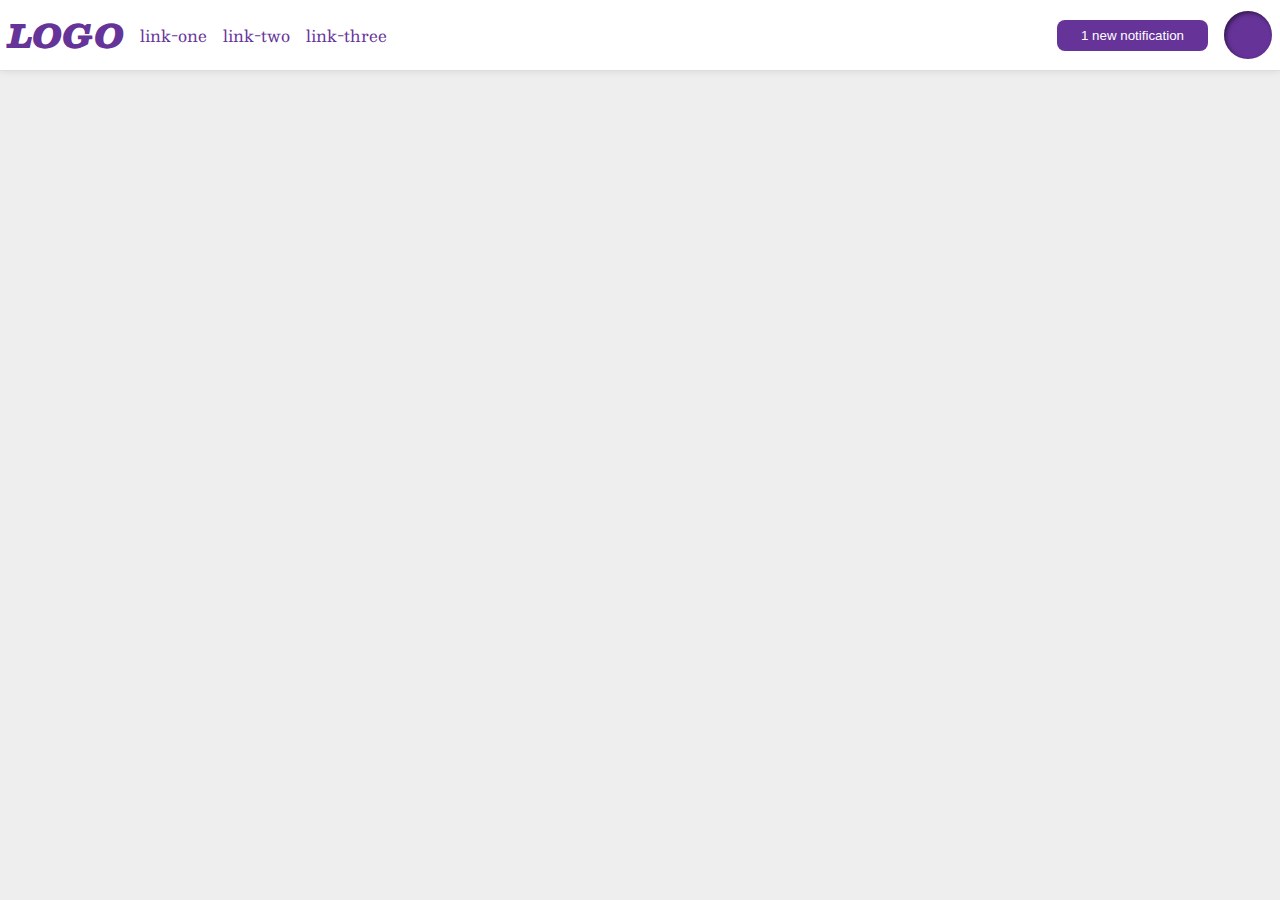
<file: flex/03-flex-header-2/index.html>
<!DOCTYPE html>
<html lang="en">
	<head>
		<meta charset="UTF-8" />
		<meta http-equiv="X-UA-Compatible" content="IE=edge" />
		<meta name="viewport" content="width=device-width, initial-scale=1.0" />
		<title>Flex Header 2</title>
		<link rel="stylesheet" href="style.css" />
	</head>
	<body>
		<div class="header">
			<div class="flex-left">
				<div class="logo">LOGO</div>
				<ul class="links">
					<li><a href="google.com">link-one</a></li>
					<li><a href="google.com">link-two</a></li>
					<li><a href="google.com">link-three</a></li>
				</ul>
			</div>
			<div class="flex-right">
				<button class="notifications">1 new notification</button>
				<div class="profile-image"></div>
			</div>
		</div>
	</body>
</html>
</file>
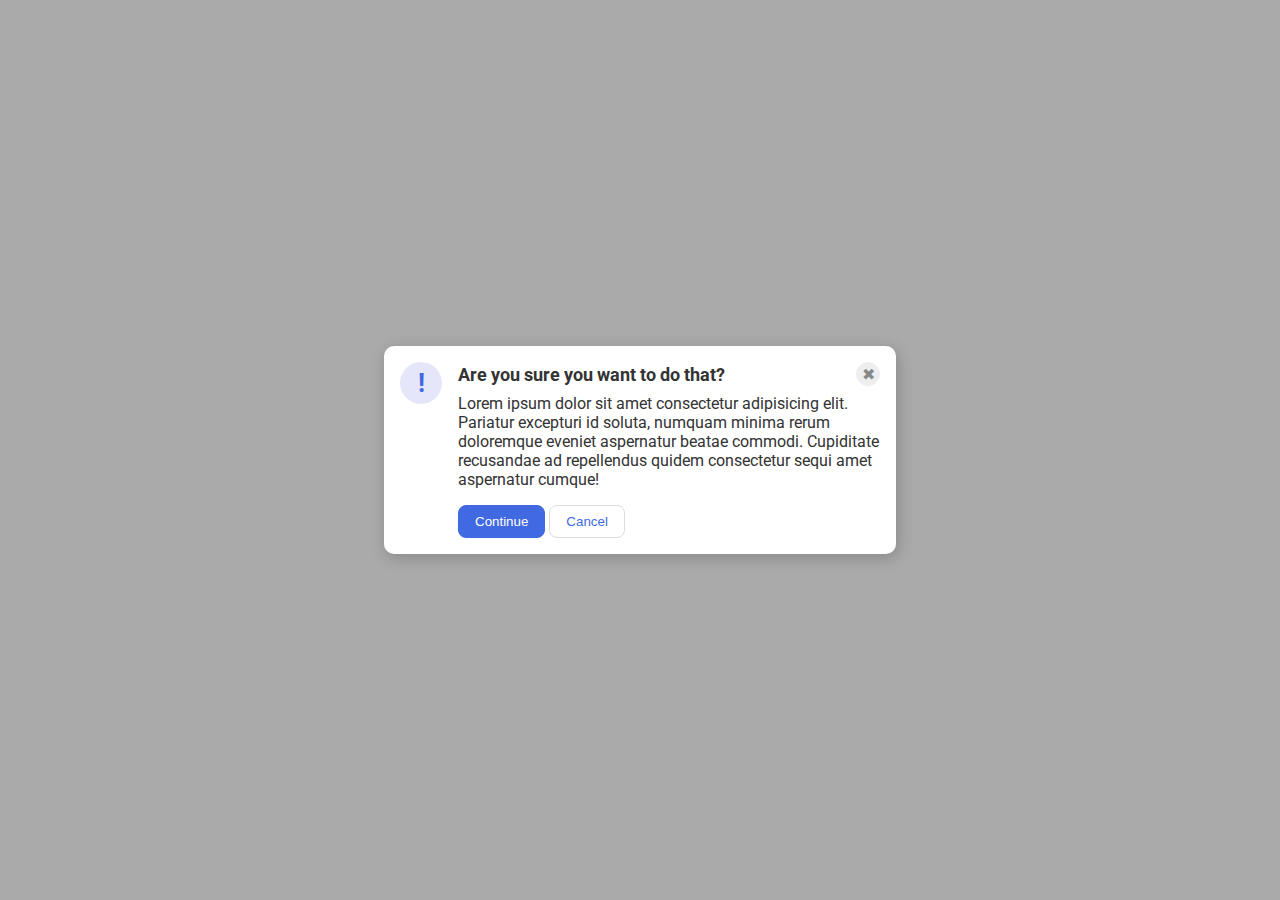
<file: flex/05-flex-modal/index.html>
<!DOCTYPE html>
<html lang="en">
	<head>
		<meta charset="UTF-8" />
		<meta http-equiv="X-UA-Compatible" content="IE=edge" />
		<meta name="viewport" content="width=device-width, initial-scale=1.0" />
		<link rel="stylesheet" href="style.css" />
		<title>Modal</title>
	</head>
	<body>
		<div class="modal">
			<div class="icon">!</div>
			<div class="container">
				<div class="header">
					Are you sure you want to do that?

					<button class="close-button">✖</button>
				</div>

				<div class="text">
					Lorem ipsum dolor sit amet consectetur adipisicing elit. Pariatur
					excepturi id soluta, numquam minima rerum doloremque eveniet
					aspernatur beatae commodi. Cupiditate recusandae ad repellendus quidem
					consectetur sequi amet aspernatur cumque!
				</div>
				<button class="continue">Continue</button>
				<button class="cancel">Cancel</button>
			</div>
		</div>
	</body>
</html>
</file>
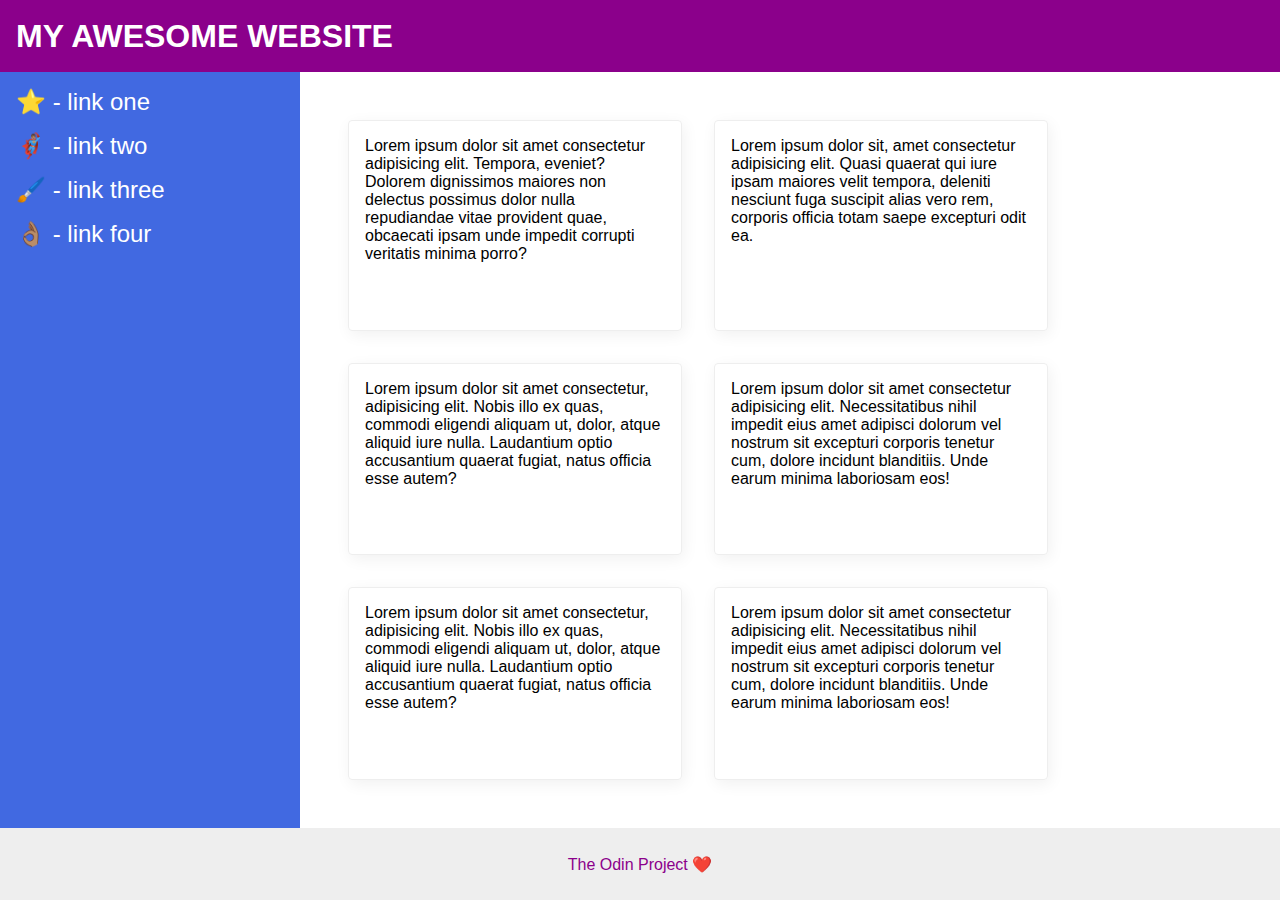
<file: flex/07-flex-layout-2/index.html>
<!DOCTYPE html>
<html lang="en">
	<head>
		<meta charset="UTF-8" />
		<meta http-equiv="X-UA-Compatible" content="IE=edge" />
		<meta name="viewport" content="width=device-width, initial-scale=1.0" />
		<title>The Holy Grail</title>
		<link rel="stylesheet" href="style.css" />
	</head>
	<body>
		<div class="header">MY AWESOME WEBSITE</div>
		<div class="content">
			<div class="sidebar">
				<ul>
					<li><a href="#">⭐ - link one</a></li>
					<li><a href="#">🦸🏽‍♂️ - link two</a></li>
					<li><a href="#">🖌️ - link three</a></li>
					<li><a href="#">👌🏽 - link four</a></li>
				</ul>
			</div>
			<div class="card-container">
				<div class="card">
					Lorem ipsum dolor sit amet consectetur adipisicing elit. Tempora,
					eveniet? Dolorem dignissimos maiores non delectus possimus dolor nulla
					repudiandae vitae provident quae, obcaecati ipsam unde impedit
					corrupti veritatis minima porro?
				</div>
				<div class="card">
					Lorem ipsum dolor sit, amet consectetur adipisicing elit. Quasi
					quaerat qui iure ipsam maiores velit tempora, deleniti nesciunt fuga
					suscipit alias vero rem, corporis officia totam saepe excepturi odit
					ea.
				</div>
				<div class="card">
					Lorem ipsum dolor sit amet consectetur, adipisicing elit. Nobis illo
					ex quas, commodi eligendi aliquam ut, dolor, atque aliquid iure nulla.
					Laudantium optio accusantium quaerat fugiat, natus officia esse autem?
				</div>
				<div class="card">
					Lorem ipsum dolor sit amet consectetur adipisicing elit.
					Necessitatibus nihil impedit eius amet adipisci dolorum vel nostrum
					sit excepturi corporis tenetur cum, dolore incidunt blanditiis. Unde
					earum minima laboriosam eos!
				</div>
				<div class="card">
					Lorem ipsum dolor sit amet consectetur, adipisicing elit. Nobis illo
					ex quas, commodi eligendi aliquam ut, dolor, atque aliquid iure nulla.
					Laudantium optio accusantium quaerat fugiat, natus officia esse autem?
				</div>
				<div class="card">
					Lorem ipsum dolor sit amet consectetur adipisicing elit.
					Necessitatibus nihil impedit eius amet adipisci dolorum vel nostrum
					sit excepturi corporis tenetur cum, dolore incidunt blanditiis. Unde
					earum minima laboriosam eos!
				</div>
			</div>
		</div>

		<div class="footer">The Odin Project ❤️</div>
	</body>
</html>
</file>
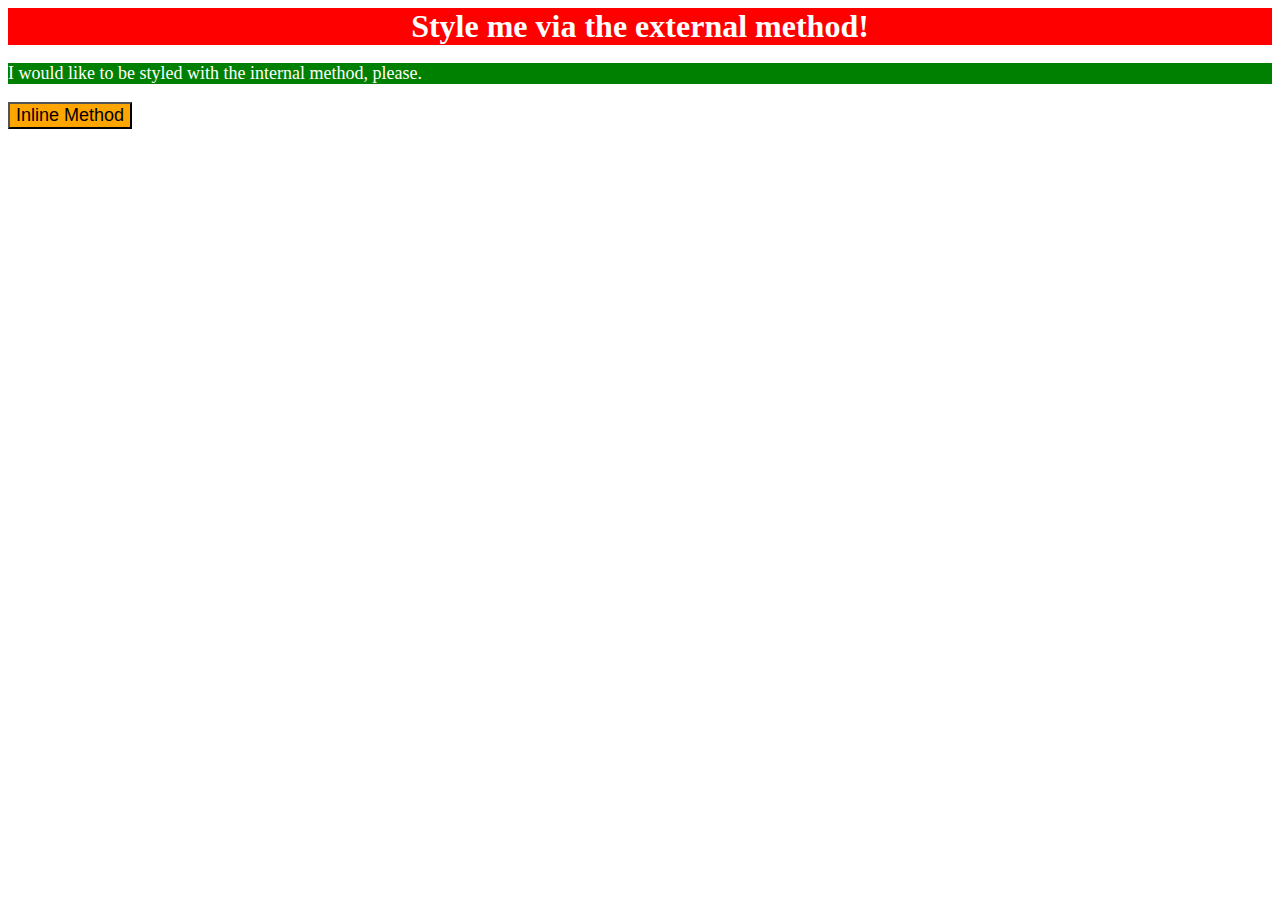
<file: foundations/01-css-methods/index.html>
<!DOCTYPE html>
<html lang="en">
	<head>
		<link rel="stylesheet" href="styles.css" />
		<meta charset="UTF-8" />
		<meta http-equiv="X-UA-Compatible" content="IE=edge" />
		<meta name="viewport" content="width=device-width, initial-scale=1.0" />
		<title>Methods for Adding CSS</title>
		<style>
			p {
				background-color: green;
				color: white;
				font-size: 18px;
			}
		</style>
	</head>
	<body>
		<div>Style me via the external method!</div>
		<p>I would like to be styled with the internal method, please.</p>
		<button style="background-color: orange; font-size: 18px">
			Inline Method
		</button>
	</body>
</html>
</file>
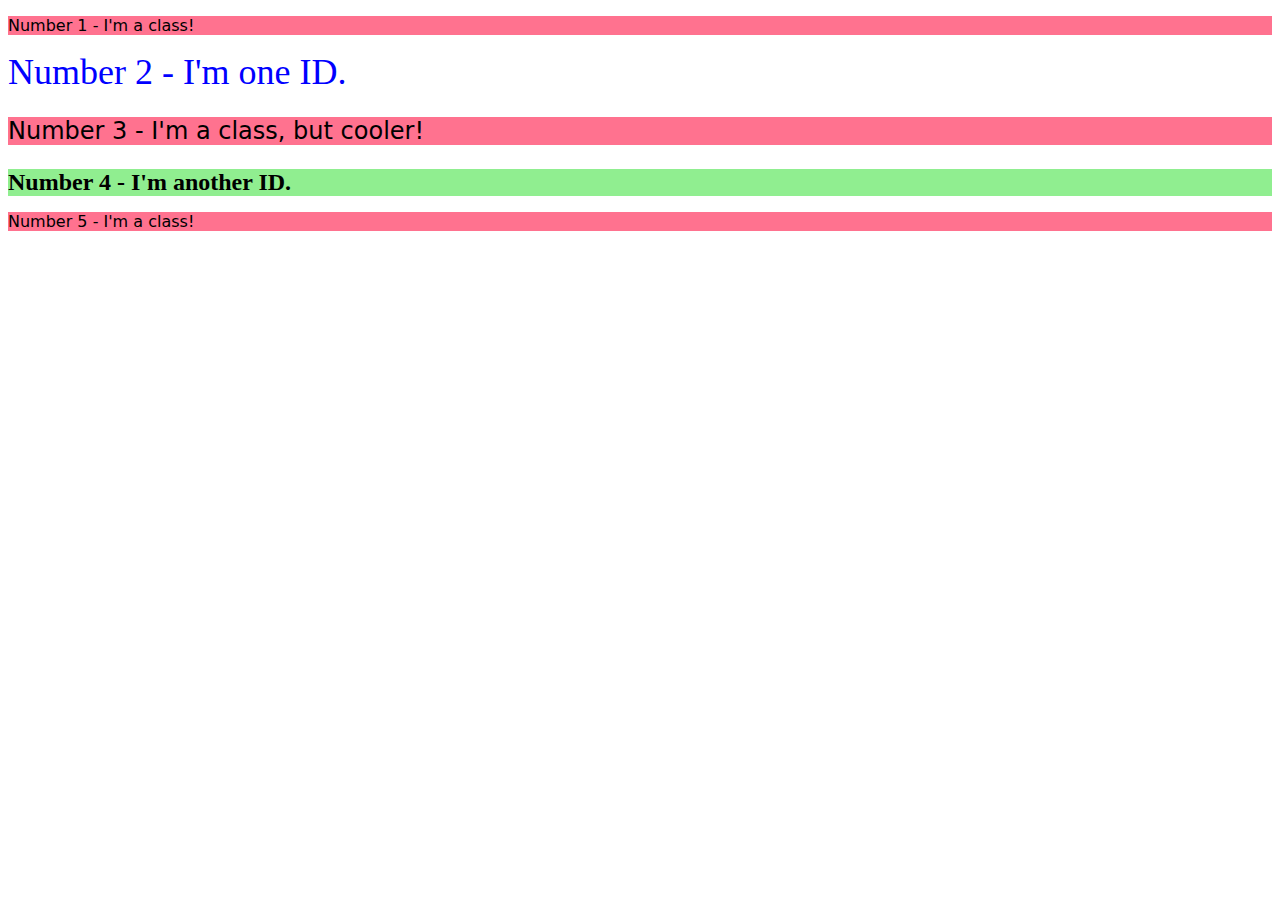
<file: foundations/02-class-id-selectors/index.html>
<!DOCTYPE html>
<html lang="en">
	<head>
		<meta charset="UTF-8" />
		<meta http-equiv="X-UA-Compatible" content="IE=edge" />
		<meta name="viewport" content="width=device-width, initial-scale=1.0" />
		<title>Class and ID Selectors</title>
		<link rel="stylesheet" href="style.css" />
	</head>
	<body>
		<p class="oddClass">Number 1 - I'm a class!</p>
		<div id="secondElement">Number 2 - I'm one ID.</div>
		<p class="oddClass" id="thirdElement">
			Number 3 - I'm a class, but cooler!
		</p>
		<div id="fourthElement">Number 4 - I'm another ID.</div>
		<p class="oddClass">Number 5 - I'm a class!</p>
	</body>
</html>
</file>
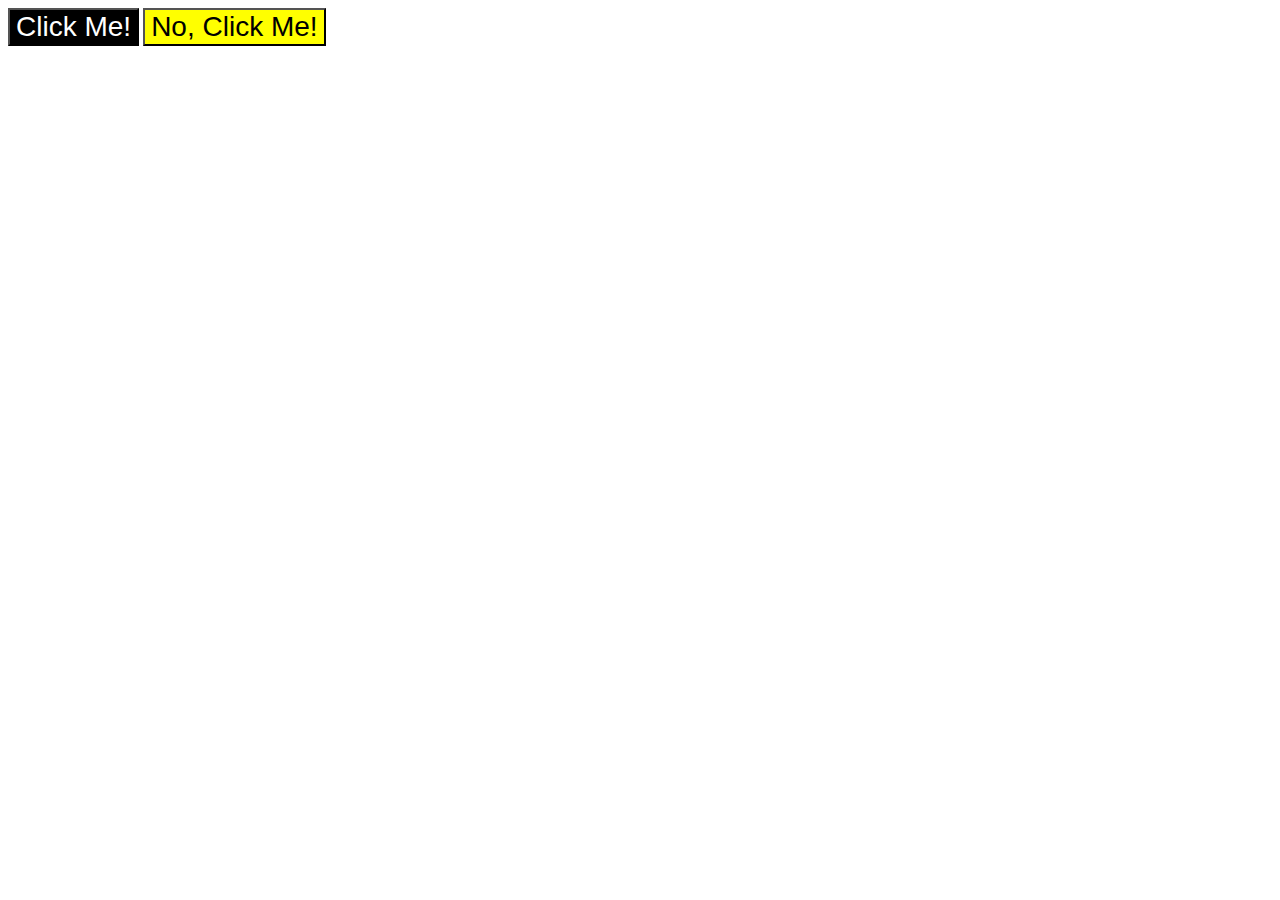
<file: foundations/03-grouping-selectors/index.html>
<!DOCTYPE html>
<html lang="en">
	<head>
		<meta charset="UTF-8" />
		<meta http-equiv="X-UA-Compatible" content="IE=edge" />
		<meta name="viewport" content="width=device-width, initial-scale=1.0" />
		<title>Grouping Selectors</title>
		<link rel="stylesheet" href="style.css" />
	</head>
	<body>
		<button class="black">Click Me!</button>
		<button class="yellow">No, Click Me!</button>
	</body>
</html>
</file>
<file: flex/03-flex-header-2/style.css>
/* this is some magical font-importing.  
you'll learn about it later. */
@import url("https://fonts.googleapis.com/css2?family=Besley:ital,wght@0,400;1,900&display=swap");

body {
	margin: 0;
	background: #eee;
	font-family: Besley, serif;
}

.header {
	background: white;
	border-bottom: 1px solid #ddd;
	box-shadow: 0 0 8px rgba(0, 0, 0, 0.1);

	/*MY ANSWERS*/
	display: flex;
	padding: 8px;
	justify-content: space-between;
}

.profile-image {
	background: rebeccapurple;
	box-shadow: inset 2px 2px 4px rgba(0, 0, 0, 0.5);
	border-radius: 50%;
	width: 48px;
	height: 48px;
}

.logo {
	color: rebeccapurple;
	font-size: 32px;
	font-weight: 900;
	font-style: italic;
}

button {
	border: none;
	border-radius: 8px;
	background: rebeccapurple;
	color: white;
	padding: 8px 24px;
}

a {
	/* this removes the line under our links */
	text-decoration: none;
	color: rebeccapurple;
}

ul {
	list-style-type: none;

	/*MY ANSWERS*/
	display: flex;
	padding: 0;
	margin: 0;
	gap: 16px;
}

/*MY ANSWERS*/
.flex-left,
.flex-right {
	display: flex;
	gap: 16px;
	align-items: center; /*need this or else the 1 new notif button gets beeg*/
}
</file>
<file: flex/05-flex-modal/style.css>
@import url("https://fonts.googleapis.com/css2?family=Roboto:wght@400;700&display=swap");

html,
body {
	height: 100%;
}

body {
	font-family: Roboto, sans-serif;
	margin: 0;
	background: #aaa;
	color: #333;
	/* I'll give you this one for free lol */
	display: flex;
	align-items: center;
	justify-content: center;
}

.modal {
	background: white;
	width: 480px;
	border-radius: 10px;
	box-shadow: 2px 4px 16px rgba(0, 0, 0, 0.2);
	/*MY ANSWERS*/
	display: flex;
	padding: 16px;
	gap: 16px;
}

.icon {
	color: royalblue;
	font-size: 26px;
	font-weight: 700;
	background: lavender;
	width: 42px;
	height: 42px;
	border-radius: 50%;
	display: flex;
	align-items: center;
	justify-content: center;
	/*MY ANSWERS*/
	flex-shrink: 0; /*The element will not shrink: it will retain the width it needs, and not wrap its content*/
}

.close-button {
	background: #eee;
	border-radius: 50%;
	color: #888;
	font-weight: 400;
	font-size: 16px;
	height: 24px;
	width: 24px;
	display: flex;
	align-items: center;
	justify-content: center;
	border: 1px solid #eee;
	padding: 0;
}

button {
	cursor: pointer;
	padding: 8px 16px;
	border-radius: 8px;
}

button.continue {
	background: royalblue;
	border: 1px solid royalblue;
	color: white;
}

button.cancel {
	background: white;
	border: 1px solid #ddd;
	color: royalblue;
}

/*my answers*/
.container {
	display: block;
}
.header {
	font-weight: bold;
	font-size: large;
	display: flex;
	align-items: center;
	justify-content: space-between;
	margin-bottom: 8px;
}

.text {
	margin-bottom: 16px;
}
</file>
<file: flex/07-flex-layout-2/style.css>
body {
	font-family: -apple-system, BlinkMacSystemFont, "Segoe UI", Roboto, Oxygen,
		Ubuntu, Cantarell, "Open Sans", "Helvetica Neue", sans-serif;
	margin: 0;
	min-height: 100vh;
	/*MY ANSWERS*/
	display: flex;
	flex-direction: column;
}

.header {
	height: 72px;
	background: darkmagenta;
	color: white;
	/*MY ANSWERS*/
	font-size: 32px;
	font-weight: 900;
	padding: 0 16px 0 16px;
	display: flex;
	align-items: center; /*aligns in center on y-axis*/
}

/*MY ANSWERS*/
.content {
	display: flex;
	flex: 1 1 auto; /*fills up entire page*/
}

.footer {
	height: 72px;
	background: #eee;
	color: darkmagenta;
	/*MY ANSWERS*/
	margin-top: auto; /*this is needed in order to push footer all the way to the bottom*/
	display: flex;
	justify-content: center;
	align-items: center;
}

.sidebar {
	width: 300px;
	padding: 16px;
	background: royalblue;
	box-sizing: border-box;
	/* flex: 0 0 300px; flex-basis set to 300px */
	flex-shrink: 0; /*correct answer, works too*/
}

/*MY ANSWERS*/
ul {
	list-style-type: none;
	margin: 0;
	padding: 0;
}

li {
	margin-bottom: 16px;
}

a {
	font-size: 24px;
	text-decoration: none;
	color: white;
}

.card-container {
	padding: 32px;
	display: flex;
	flex-wrap: wrap;
}

.card {
	border: 1px solid #eee;
	box-shadow: 2px 4px 16px rgba(0, 0, 0, 0.06);
	border-radius: 4px;
	/*MY ANSWERS*/
	padding: 16px; /*made it more centered-ish*/
	margin: 16px; /*adjusted space in relation to another <div>...*/
	width: 300px; /*need this to actually adjust the WIDTH of the cards*/

	/* bruh they did not have specifications for the top three */
}
</file>
<file: foundations/01-css-methods/styles.css>
div {
	background-color: red;
	color: white;
	font-size: 32px;
	text-align: center;
	font-weight: bold;
}
</file>
<file: foundations/02-class-id-selectors/style.css>
.oddClass {
	background-color: rgb(255, 114, 143);
	font-family: Verdana, "DejaVu Sans", sans-serif;
}

#secondElement {
	color: blue;
	font-size: 36px;
}

#thirdElement {
	font-size: 24px;
}

#fourthElement {
	background-color: lightgreen;
	font-size: 24px;
	font-weight: bold;
}
</file>
<file: foundations/03-grouping-selectors/style.css>
.black {
	background-color: black;
	color: white;
}

.yellow {
	background-color: yellow;
}

.black,
.yellow {
	font-size: 28px;
	font-family: Helvetica, "Times New Roman", sans-serif;
}
</file>
